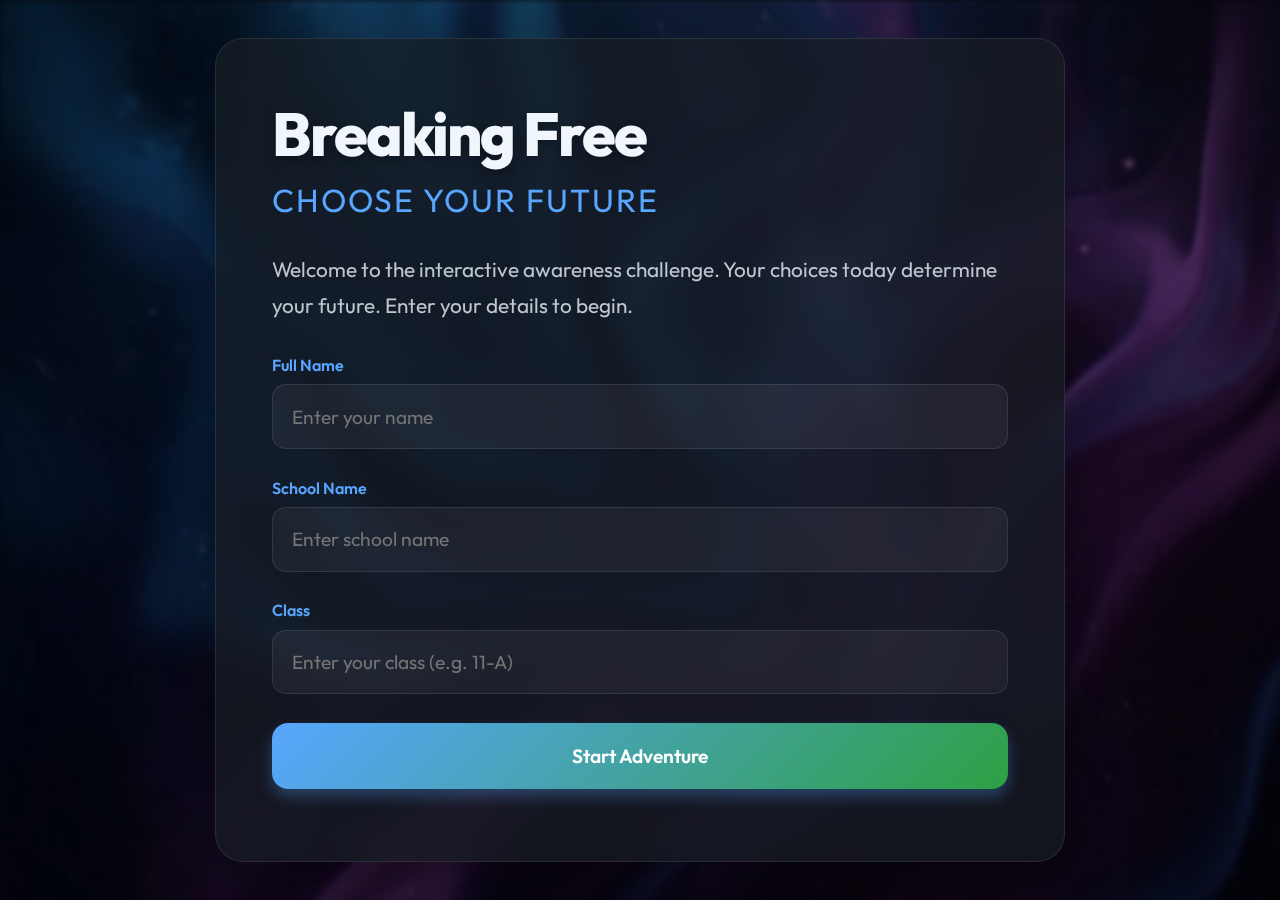
<file: game.html>
<!DOCTYPE html>
<html lang="en">

<head>
    <meta charset="UTF-8">
    <meta name="viewport" content="width=device-width, initial-scale=1.0">
    <title>Breaking Free: Choose Your Future | Drug Awareness Game</title>
    <link rel="stylesheet" href="game-style.css">
    <link rel="preconnect" href="https://fonts.googleapis.com">
    <link rel="preconnect" href="https://fonts.gstatic.com" crossorigin>
    <link href="https://fonts.googleapis.com/css2?family=Outfit:wght@300;400;600;800&display=swap" rel="stylesheet">
</head>

<body class="theme-dark">
    <!-- Background Cinematic Layers -->
    <div id="bg-overlay"></div>
    <div id="dynamic-bg" style="background-image: url('assets/game_bg.png');"></div>
    <div id="scene-bg-layer" class="fade-in"></div>

    <div id="game-container">
        <!-- Progress Bar -->
        <div id="progress-container" class="hidden">
            <div id="progress-bar"></div>
            <div id="score-display">Hope Score: <span id="hope-score">50</span></div>
        </div>

        <!-- Registration Screen -->
        <section id="registration-screen" class="active">
            <div class="content-box">
                <h1>Breaking Free</h1>
                <h2>Choose Your Future</h2>
                <p class="intro-text">Welcome to the interactive awareness challenge. Your choices today determine your
                    future. Enter your details to begin.</p>

                <form id="registration-form">
                    <div class="input-group">
                        <label for="student-name">Full Name</label>
                        <input type="text" id="student-name" placeholder="Enter your name" required>
                    </div>
                    <div class="input-group">
                        <label for="school-name">School Name</label>
                        <input type="text" id="school-name" placeholder="Enter school name" required>
                    </div>
                    <div class="input-group">
                        <label for="class-name">Class</label>
                        <input type="text" id="class-name" placeholder="Enter your class (e.g. 11-A)" required>
                    </div>
                    <button type="submit" class="btn-primary">Start Adventure</button>
                </form>
            </div>
        </section>

        <!-- Game Scene Screen -->
        <section id="game-screen" class="hidden">
            <div class="content-box">
                <div id="scene-image" class="hidden"></div>
                <h3 id="scene-title">Scene Title</h3>
                <p id="scene-description">Scene description goes here...</p>
                <div id="choices-container" class="choices-stack">
                    <!-- Choices will be injected here -->
                </div>
            </div>
        </section>

        <!-- Result Screen -->
        <section id="result-screen" class="hidden">
            <div class="content-box text-center">
                <h2 id="ending-title">Ending Title</h2>
                <div id="ending-message-container">
                    <p id="ending-description"></p>
                    <p id="motivational-message" class="highlight-text"></p>
                </div>

                <div class="result-stats">
                    <p>Final Hope Score: <span id="final-score">0</span></p>
                </div>

                <div id="leaderboard-section">
                    <hr>
                    <h3>Top 10 Leaders</h3>
                    <div class="leaderboard-table-container">
                        <table id="leaderboard-table">
                            <thead>
                                <tr>
                                    <th>Name</th>
                                    <th>School | Class</th>
                                    <th>Score</th>
                                </tr>
                            </thead>
                            <tbody>
                                <!-- Leaderboard data -->
                            </tbody>
                        </table>
                    </div>
                </div>

                <!-- Restart button removed for "one chance" rule -->
                <a href="index.html" class="btn-link">Back to Home</a>
            </div>
        </section>
    </div>

    <script src="game-script.js"></script>
</body>

</html>
</file>
<file: game-style.css>
:root {
    --bg-color: #0b0e14;
    --card-bg: rgba(23, 28, 36, 0.7);
    --primary-color: #58a6ff;
    --text-color: #c9d1d9;
    --text-bright: #f0f6fc;
    --accent-color: #ff7b72;
    --success-color: #3fb950;
    --border-color: rgba(240, 246, 252, 0.1);
    --glass-blur: 15px;
    --transition-speed: 0.8s;
    --font-family: 'Outfit', sans-serif;
}

.theme-light {
    --bg-color: #f0f4f8;
    --card-bg: rgba(255, 255, 255, 0.8);
    --primary-color: #0969da;
    --text-color: #24292f;
    --text-bright: #1f2328;
    --accent-color: #cf222e;
    --success-color: #1a7f37;
    --border-color: rgba(0, 0, 0, 0.1);
}

* {
    box-sizing: border-box;
    margin: 0;
    padding: 0;
}

body {
    background-color: var(--bg-color);
    color: var(--text-color);
    font-family: var(--font-family);
    min-height: 100vh;
    display: flex;
    justify-content: center;
    align-items: center;
    transition: background-color var(--transition-speed), color var(--transition-speed);
    overflow: hidden;
}

/* Cinematic Background Layers */
#bg-overlay {
    position: fixed;
    top: 0;
    left: 0;
    width: 100%;
    height: 100%;
    background: radial-gradient(circle at center, transparent, rgba(0, 0, 0, 0.4));
    z-index: -1;
}

#dynamic-bg {
    position: fixed;
    top: 0;
    left: 0;
    width: 110%;
    /* Extra width for parallax or movement if needed */
    height: 110%;
    background-size: cover;
    background-position: center;
    z-index: -3;
    filter: blur(2px) brightness(0.7);
    transition: filter 1s ease, transform 1s ease;
}

#scene-bg-layer {
    position: fixed;
    top: 0;
    left: 0;
    width: 100%;
    height: 100%;
    background-size: cover;
    background-position: center;
    z-index: -2;
    opacity: 0;
    transition: opacity var(--transition-speed) ease;
}

#game-container {
    width: 90%;
    max-width: 850px;
    z-index: 10;
    transition: transform 0.5s cubic-bezier(0.175, 0.885, 0.32, 1.275);
}

.content-box {
    background: var(--card-bg);
    backdrop-filter: blur(var(--glass-blur));
    -webkit-backdrop-filter: blur(var(--glass-blur));
    padding: 3.5rem;
    border-radius: 28px;
    border: 1px solid var(--border-color);
    box-shadow: 0 20px 50px rgba(0, 0, 0, 0.3);
    animation: slideInUp 0.8s cubic-bezier(0.23, 1, 0.32, 1);
    position: relative;
    overflow: hidden;
}

.hidden {
    display: none !important;
}

/* Typography */
h1 {
    font-size: 3.8rem;
    font-weight: 800;
    margin-bottom: 0.5rem;
    color: var(--text-bright);
    letter-spacing: -2px;
    text-shadow: 0 4px 10px rgba(0, 0, 0, 0.3);
}

h2 {
    font-size: 2rem;
    margin-bottom: 2rem;
    color: var(--primary-color);
    font-weight: 400;
    text-transform: uppercase;
    letter-spacing: 2px;
}

h3 {
    font-size: 1.8rem;
    margin-bottom: 1.2rem;
    color: var(--text-bright);
}

p {
    line-height: 1.7;
    margin-bottom: 2rem;
    font-size: 1.3rem;
    opacity: 0.95;
}

/* Forms & Inputs */
.input-group {
    margin-bottom: 1.8rem;
    text-align: left;
}

label {
    display: block;
    margin-bottom: 0.6rem;
    font-weight: 600;
    font-size: 1rem;
    color: var(--primary-color);
}

input {
    width: 100%;
    padding: 1.2rem;
    border-radius: 14px;
    border: 1px solid var(--border-color);
    background: rgba(255, 255, 255, 0.05);
    color: var(--text-bright);
    font-family: inherit;
    font-size: 1.2rem;
    transition: all 0.3s ease;
}

input:focus {
    outline: none;
    background: rgba(255, 255, 255, 0.1);
    border-color: var(--primary-color);
    box-shadow: 0 0 15px rgba(88, 166, 255, 0.2);
}

/* Buttons and Choices */
.btn-primary,
.btn-secondary,
.choice-btn {
    width: 100%;
    padding: 1.3rem;
    border: none;
    border-radius: 16px;
    font-family: inherit;
    font-size: 1.2rem;
    font-weight: 600;
    cursor: pointer;
    transition: all 0.3s cubic-bezier(0.4, 0, 0.2, 1);
    margin-bottom: 1rem;
    position: relative;
    overflow: hidden;
}

.btn-primary {
    background: linear-gradient(135deg, var(--primary-color), #2ea043);
    color: white;
    box-shadow: 0 8px 15px rgba(88, 166, 255, 0.3);
}

.btn-primary:active {
    transform: scale(0.98);
}

.btn-primary:hover {
    filter: brightness(1.1);
    transform: translateY(-3px);
    box-shadow: 0 12px 20px rgba(88, 166, 255, 0.4);
}

.choice-btn {
    background: rgba(255, 255, 255, 0.03);
    border: 1px solid var(--border-color);
    color: var(--text-color);
    text-align: left;
    display: flex;
    align-items: center;
    backdrop-filter: blur(5px);
}

.choice-btn:hover {
    background: rgba(255, 255, 255, 0.08);
    border-color: var(--primary-color);
    color: var(--text-bright);
    padding-left: 2rem;
    transform: translateX(10px);
}

.choice-btn::before {
    content: '→';
    margin-right: 1rem;
    opacity: 0;
    transition: all 0.3s ease;
    transform: translateX(-10px);
}

.choice-btn:hover::before {
    opacity: 1;
    transform: translateX(0);
}

/* Progress bar */
#progress-container {
    margin-bottom: 2.5rem;
    display: flex;
    align-items: center;
    gap: 1.5rem;
    background: var(--card-bg);
    padding: 1rem 1.5rem;
    border-radius: 50px;
    backdrop-filter: blur(10px);
    border: 1px solid var(--border-color);
}

#progress-bar {
    flex-grow: 1;
    height: 10px;
    background: rgba(255, 255, 255, 0.1);
    border-radius: 5px;
    overflow: hidden;
}

#progress-bar::after {
    content: '';
    display: block;
    height: 100%;
    width: var(--progress, 0%);
    background: linear-gradient(90deg, #58a6ff, #3fb950);
    border-radius: 5px;
    transition: width 0.6s cubic-bezier(0.34, 1.56, 0.64, 1);
}

#score-display {
    font-weight: 800;
    font-size: 1.1rem;
    color: var(--text-bright);
}

/* Animations */
@keyframes slideInUp {
    from {
        opacity: 0;
        transform: translateY(40px);
    }

    to {
        opacity: 1;
        transform: translateY(0);
    }
}

.fade-in {
    animation: fadeIn 0.8s ease-out;
}

.fade-out {
    opacity: 0;
    transform: translateY(-20px);
    transition: opacity 0.4s ease, transform 0.4s ease;
}

@keyframes fadeIn {
    from {
        opacity: 0;
    }

    to {
        opacity: 1;
    }
}

/* Result & Leaderboard */
.highlight-text {
    font-weight: 800;
    font-size: 1.6rem;
    background: linear-gradient(90deg, #3fb950, #d29922);
    -webkit-background-clip: text;
    -webkit-text-fill-color: transparent;
    margin-top: 1.5rem;
}

table {
    margin-top: 1.5rem;
    border-radius: 12px;
    overflow: hidden;
}

th {
    background: rgba(255, 255, 255, 0.05);
    padding: 1.2rem;
}

td {
    padding: 1.2rem;
    border-bottom: 1px solid var(--border-color);
}

tr:hover td {
    background: rgba(255, 255, 255, 0.03);
}

/* Mobile Adjustments */
@media (max-width: 600px) {
    h1 {
        font-size: 2.8rem;
        letter-spacing: -1px;
    }

    .content-box {
        padding: 2rem;
    }

    p {
        font-size: 1.1rem;
    }
}
</file>
